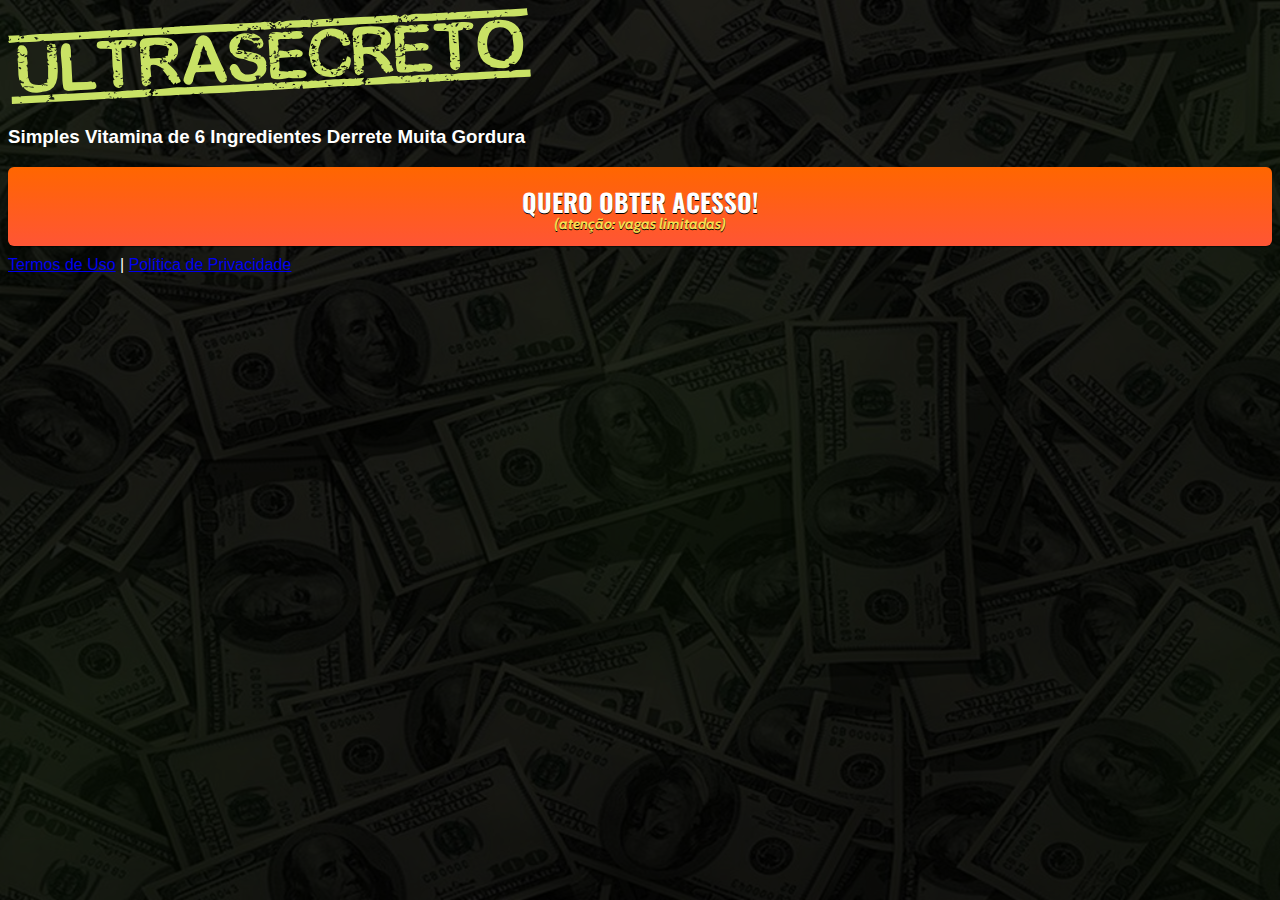
<file: index.html>
<!DOCTYPE html>
<html lang="pt-br">
  <head>
    <meta charset="utf-8">
    <meta name="viewport" content="width=device-width, initial-scale=1, shrink-to-fit=no">

    <link rel="stylesheet" href="https://stackpath.bootstrapcdn.com/bootstrap/4.1.3/css/bootstrap.min.css" integrity="sha384-MCw98/SFnGE8fJT3GXwEOngsV7Zt27NXFoaoApmYm81iuXoPkFOJwJ8ERdknLPMO" crossorigin="anonymous">

    <link rel="preconnect" href="https://fonts.googleapis.com">
    <link rel="preconnect" href="https://fonts.gstatic.com" crossorigin>
    <link href="https://fonts.googleapis.com/css2?family=Cabin:ital,wght@0,400;0,500;0,600;0,700;1,400;1,500;1,600;1,700&family=Dosis:wght@200;300;400;500;600;700;800&family=Oswald:wght@200;300;400;500;600;700&family=Signika:wght@300;400;500;600;700&display=swap" rel="stylesheet">

    <link rel="stylesheet" href="./assets/css/com.css">

    <!-- Título da Página -->
    <title>Método Extra Renda</title>
    
    <style type="text/css">
      body {
        color: white;
        background-image: url("assets/img/bg.jpeg");
        background-color: rgba(0, 0, 0, 0.6);
        background-position: center;
        background-size: cover;
        background-attachment: fixed;
        background-blend-mode: darken;
      }
    </style>

  </head>
  <body>
    
    <header class="py-4">
      <div class="container">
        <div class="row justify-content-center">
          <div class="col-lg-8 text-center">
            <!-- Imagem Ultrasecreto -->
            <img class="img-fluid" src="./assets/img/ultrasecreto.svg">

            <!-- Headline -->
            <h3 class="my-4"><b>Simples Vitamina de 6 Ingredientes Derrete Muita Gordura</b></h3>

            <!-- VSL -->
            <script type="text/javascript" id="scr_6226ac18aa8f7e000965d88e">var s=document.createElement("script");s.src="https://cdn.converteai.net/8b03b5e9-1e95-4b45-9063-037ac9b350ab/players/6226ac18aa8f7e000965d88e/player.js",s.async=!0,document.head.appendChild(s);</script>

            <!-- Botão -->
            <div id="cta1" class="mt-4 d-none">
              <a href="https://pay.kiwify.com.br/3rvQXiL" class="a-btn" style="text-decoration: none;">
                <span class="span-btn">QUERO OBTER ACESSO!</span>
                <span class="span-btn2">(atenção: vagas limitadas)</span>
              </a>
            </div>

            <!-- Termos de Uso e Política de Privacidade -->
            <div class="text-white mt-4"><a href="termos.html" class="text-white">Termos de Uso</a> | <a href="privacidade.html" class="text-white">Política de Privacidade</a></div>
          </div>
        </div>
      </div>
    </header>

    <script type="text/javascript">
      setTimeout(() => {document.getElementById("cta1").classList.remove("d-none")}, 0); // temporização da Call to Action (em milissegundos)
    </script>

    <script src="https://code.jquery.com/jquery-3.3.1.slim.min.js" integrity="sha384-q8i/X+965DzO0rT7abK41JStQIAqVgRVzpbzo5smXKp4YfRvH+8abtTE1Pi6jizo" crossorigin="anonymous"></script>
    <script src="https://cdnjs.cloudflare.com/ajax/libs/popper.js/1.14.3/umd/popper.min.js" integrity="sha384-ZMP7rVo3mIykV+2+9J3UJ46jBk0WLaUAdn689aCwoqbBJiSnjAK/l8WvCWPIPm49" crossorigin="anonymous"></script>
    <script src="https://stackpath.bootstrapcdn.com/bootstrap/4.1.3/js/bootstrap.min.js" integrity="sha384-ChfqqxuZUCnJSK3+MXmPNIyE6ZbWh2IMqE241rYiqJxyMiZ6OW/JmZQ5stwEULTy" crossorigin="anonymous"></script>
    <script src="./assets/js/com.js"></script>
  </body>
</html>
</file>
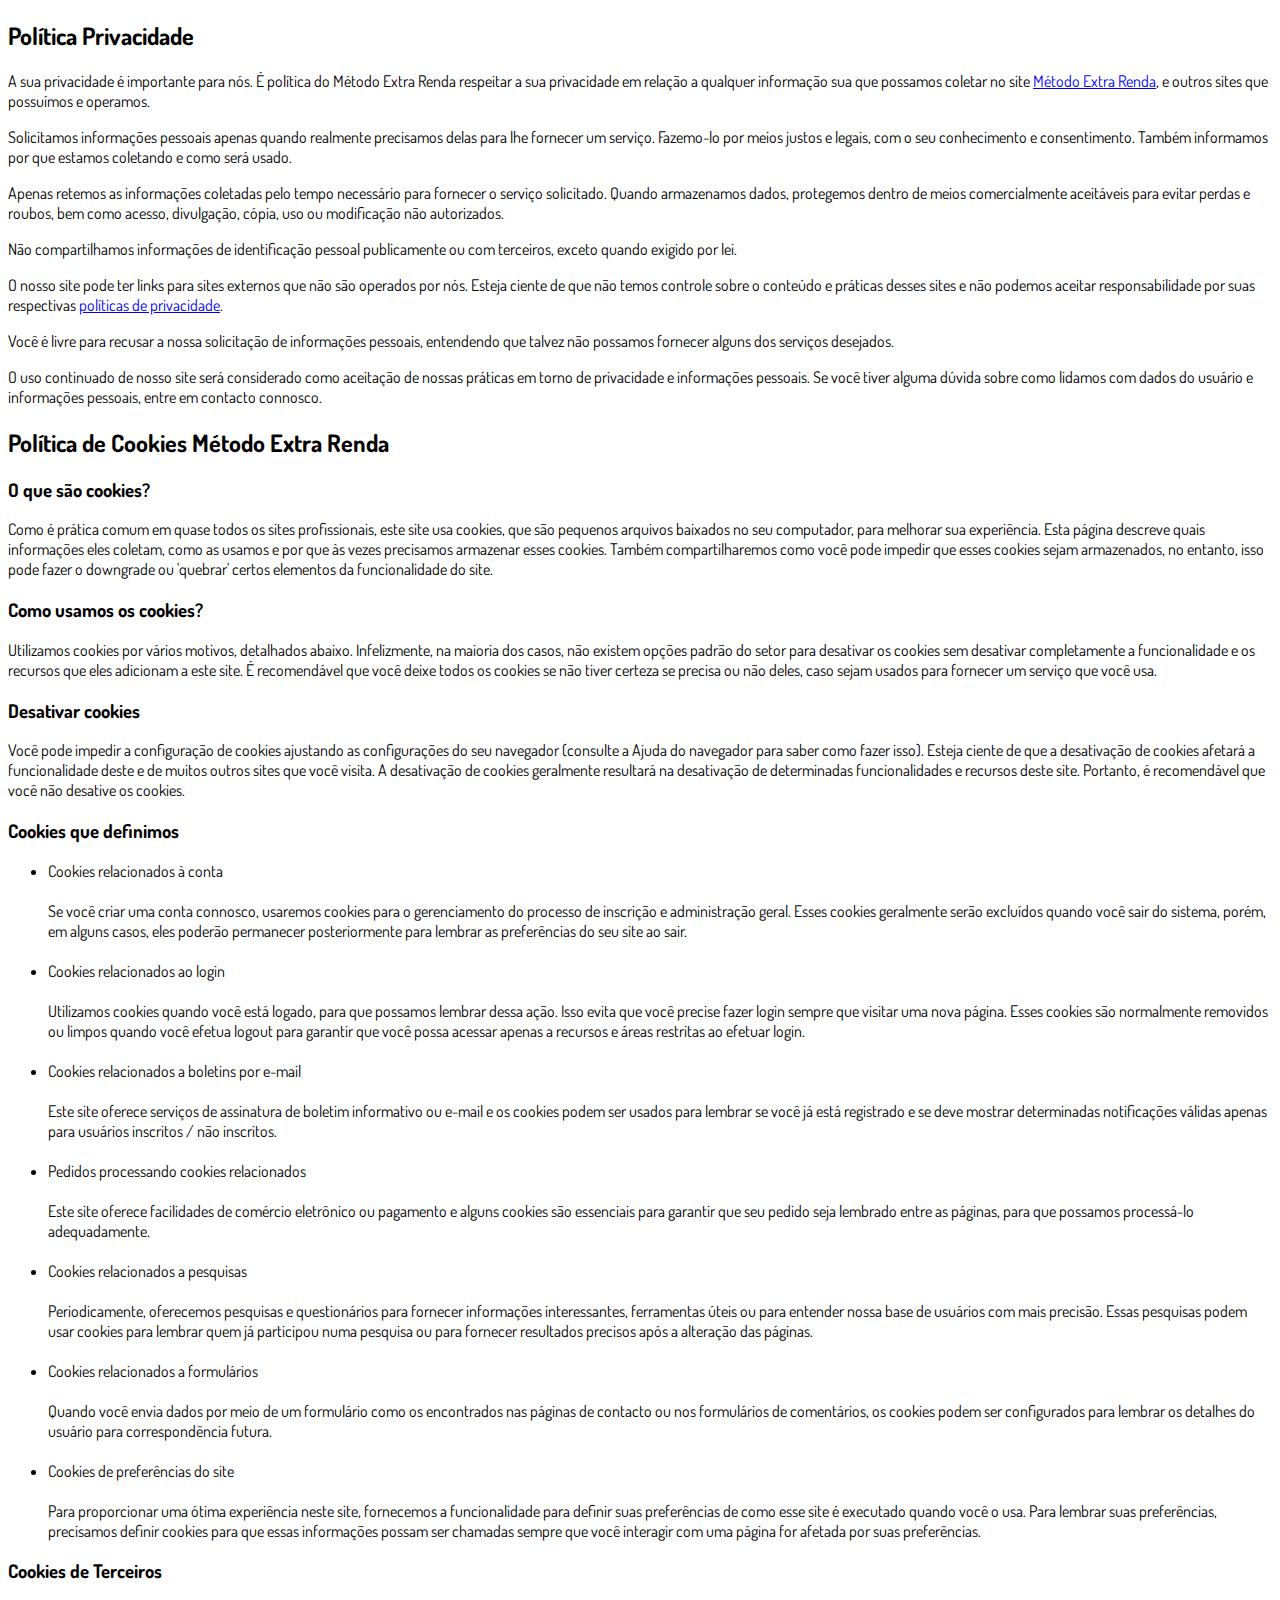
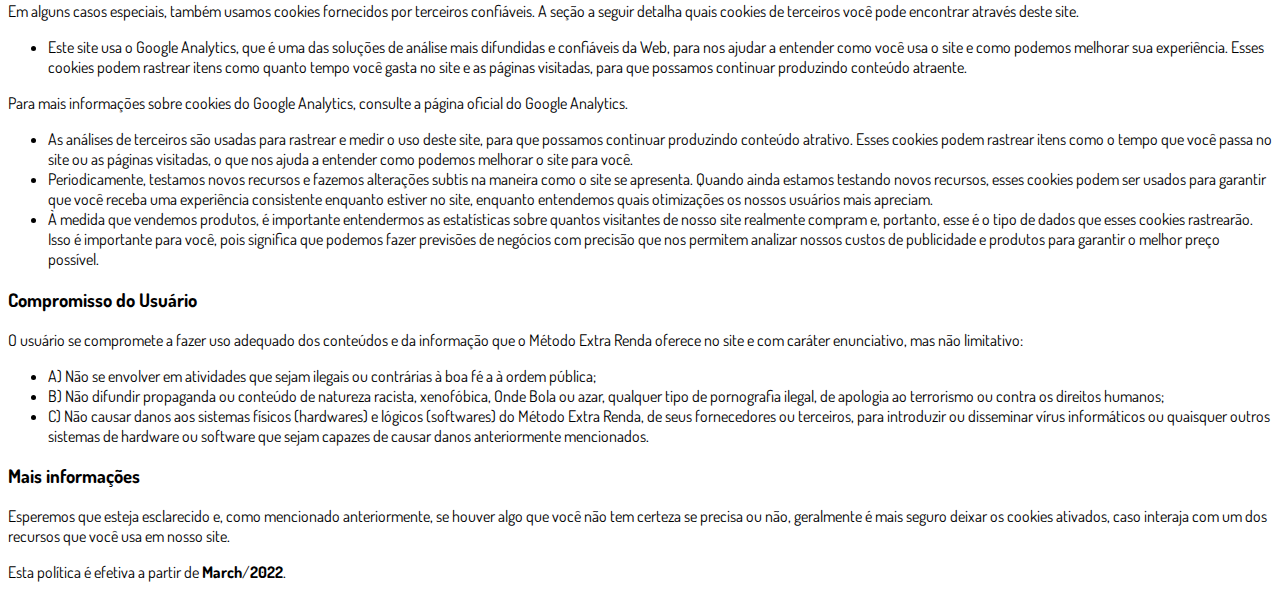
<file: privacidade.html>
<!DOCTYPE html>
<html lang="pt-br">
  <head>
    <meta charset="utf-8">
    <meta name="viewport" content="width=device-width, initial-scale=1, shrink-to-fit=no">

    <link rel="stylesheet" href="https://stackpath.bootstrapcdn.com/bootstrap/4.1.3/css/bootstrap.min.css" integrity="sha384-MCw98/SFnGE8fJT3GXwEOngsV7Zt27NXFoaoApmYm81iuXoPkFOJwJ8ERdknLPMO" crossorigin="anonymous">

    <link rel="preconnect" href="https://fonts.googleapis.com">
    <link rel="preconnect" href="https://fonts.gstatic.com" crossorigin>
    <link href="https://fonts.googleapis.com/css2?family=Dosis:wght@200;300;400;500;600;700;800&display=swap" rel="stylesheet">
    
    <!-- Ícone da Página -->
    <link rel="shortcut icon" type="image/jpg" href="./assets/img/favicon.png">

    <!-- Título da Página -->
    <title>Política de Privacidade | Método Extra Renda</title>
    
    <style type="text/css">
      body {
        font-family: 'Dosis', sans-serif;
      }
    </style>

  </head>
  <body>
    
    <div class="container py-5">
      <div class="row justify-content-center">
        <div class="col-lg-8">
          <h2>Política Privacidade</h2>                    <p>A sua privacidade é importante para nós. É política do Método Extra Renda respeitar a sua privacidade em relação a qualquer informação sua que possamos coletar no site <a href="#">Método Extra Renda</a>, e outros sites que possuímos e operamos.</p>                    <p>Solicitamos informações pessoais apenas quando realmente precisamos delas para lhe fornecer um serviço. Fazemo-lo por meios justos e legais, com o seu conhecimento e consentimento. Também informamos por que estamos coletando e como será usado.                    </p>                    <p>Apenas retemos as informações coletadas pelo tempo necessário para fornecer o serviço solicitado. Quando armazenamos dados, protegemos dentro de meios comercialmente aceitáveis ​​para evitar perdas e roubos, bem como acesso, divulgação, cópia, uso ou                        modificação não autorizados.</p>                    <p>Não compartilhamos informações de identificação pessoal publicamente ou com terceiros, exceto quando exigido por lei.</p>                    <p>O nosso site pode ter links para sites externos que não são operados por nós. Esteja ciente de que não temos controle sobre o conteúdo e práticas desses sites e não podemos aceitar responsabilidade por suas respectivas <a href='https://politicaprivacidade.com' target='_BLANK'>políticas de privacidade</a>.                    </p>                    <p>Você é livre para recusar a nossa solicitação de informações pessoais, entendendo que talvez não possamos fornecer alguns dos serviços desejados.</p>                    <p>O uso continuado de nosso site será considerado como aceitação de nossas práticas em torno de privacidade e informações pessoais. Se você tiver alguma dúvida sobre como lidamos com dados do usuário e informações pessoais, entre em contacto connosco.</p>                    <h2>Política de Cookies Método Extra Renda</h2>                    <h3>O que são cookies?</h3>                    <p>Como é prática comum em quase todos os sites profissionais, este site usa cookies, que são pequenos arquivos baixados no seu computador, para melhorar sua experiência. Esta página descreve quais informações eles coletam, como as usamos e por que às vezes                        precisamos armazenar esses cookies. Também compartilharemos como você pode impedir que esses cookies sejam armazenados, no entanto, isso pode fazer o downgrade ou 'quebrar' certos elementos da funcionalidade do site.</p>                    <h3>Como usamos os cookies?</h3>                    <p>Utilizamos cookies por vários motivos, detalhados abaixo. Infelizmente, na maioria dos casos, não existem opções padrão do setor para desativar os cookies sem desativar completamente a funcionalidade e os recursos que eles adicionam a este site. É recomendável                        que você deixe todos os cookies se não tiver certeza se precisa ou não deles, caso sejam usados ​​para fornecer um serviço que você usa.</p>                    <h3>Desativar cookies</h3>                    <p>Você pode impedir a configuração de cookies ajustando as configurações do seu navegador (consulte a Ajuda do navegador para saber como fazer isso). Esteja ciente de que a desativação de cookies afetará a funcionalidade deste e de muitos outros sites que                        você visita. A desativação de cookies geralmente resultará na desativação de determinadas funcionalidades e recursos deste site. Portanto, é recomendável que você não desative os cookies.</p>                    <h3>Cookies que definimos</h3>                    <ul>                        <li>                            Cookies relacionados à conta<br><br> Se você criar uma conta connosco, usaremos cookies para o gerenciamento do processo de inscrição e administração geral. Esses cookies geralmente serão excluídos quando você sair do sistema, porém, em alguns                            casos, eles poderão permanecer posteriormente para lembrar as preferências do seu site ao sair.<br><br>                        </li>                        <li>                            Cookies relacionados ao login<br><br> Utilizamos cookies quando você está logado, para que possamos lembrar dessa ação. Isso evita que você precise fazer login sempre que visitar uma nova página. Esses cookies são normalmente removidos ou limpos                            quando você efetua logout para garantir que você possa acessar apenas a recursos e áreas restritas ao efetuar login.<br><br>                        </li>                        <li>                            Cookies relacionados a boletins por e-mail<br><br> Este site oferece serviços de assinatura de boletim informativo ou e-mail e os cookies podem ser usados ​​para lembrar se você já está registrado e se deve mostrar determinadas notificações                            válidas apenas para usuários inscritos / não inscritos.<br><br>                        </li>                        <li>                            Pedidos processando cookies relacionados<br><br> Este site oferece facilidades de comércio eletrônico ou pagamento e alguns cookies são essenciais para garantir que seu pedido seja lembrado entre as páginas, para que possamos processá-lo adequadamente.<br><br>                        </li>                        <li>                            Cookies relacionados a pesquisas<br><br> Periodicamente, oferecemos pesquisas e questionários para fornecer informações interessantes, ferramentas úteis ou para entender nossa base de usuários com mais precisão. Essas pesquisas podem usar cookies                            para lembrar quem já participou numa pesquisa ou para fornecer resultados precisos após a alteração das páginas.<br><br>                        </li>                        <li>                            Cookies relacionados a formulários<br><br> Quando você envia dados por meio de um formulário como os encontrados nas páginas de contacto ou nos formulários de comentários, os cookies podem ser configurados para lembrar os detalhes do usuário                            para correspondência futura.<br><br>                        </li>                        <li>                            Cookies de preferências do site<br><br> Para proporcionar uma ótima experiência neste site, fornecemos a funcionalidade para definir suas preferências de como esse site é executado quando você o usa. Para lembrar suas preferências, precisamos                            definir cookies para que essas informações possam ser chamadas sempre que você interagir com uma página for afetada por suas preferências.<br>                        </li>                    </ul>                    <h3>Cookies de Terceiros</h3>                    <p>Em alguns casos especiais, também usamos cookies fornecidos por terceiros confiáveis. A seção a seguir detalha quais cookies de terceiros você pode encontrar através deste site.</p>                    <ul>                        <li>                            Este site usa o Google Analytics, que é uma das soluções de análise mais difundidas e confiáveis ​​da Web, para nos ajudar a entender como você usa o site e como podemos melhorar sua experiência. Esses cookies podem rastrear itens como quanto tempo                            você gasta no site e as páginas visitadas, para que possamos continuar produzindo conteúdo atraente.                        </li>                    </ul>                    <p>Para mais informações sobre cookies do Google Analytics, consulte a página oficial do Google Analytics.</p>                    <ul>                        <li>                            As análises de terceiros são usadas para rastrear e medir o uso deste site, para que possamos continuar produzindo conteúdo atrativo. Esses cookies podem rastrear itens como o tempo que você passa no site ou as páginas visitadas, o que nos ajuda a entender                            como podemos melhorar o site para você.</li>                        <li>                            Periodicamente, testamos novos recursos e fazemos alterações subtis na maneira como o site se apresenta. Quando ainda estamos testando novos recursos, esses cookies podem ser usados ​​para garantir que você receba uma experiência consistente enquanto                            estiver no site, enquanto entendemos quais otimizações os nossos usuários mais apreciam.</li>                        <li>                            À medida que vendemos produtos, é importante entendermos as estatísticas sobre quantos visitantes de nosso site realmente compram e, portanto, esse é o tipo de dados que esses cookies rastrearão. Isso é importante para você, pois significa que podemos                            fazer previsões de negócios com precisão que nos permitem analizar nossos custos de publicidade e produtos para garantir o melhor preço possível.</li>                                            </ul>                    <h3>Compromisso do Usuário</h3>                                <p>O usuário se compromete a fazer uso adequado dos conteúdos e da informação que o Método Extra Renda oferece no site e com caráter enunciativo, mas não limitativo:</p>                                        <ul>                        <li>A) Não se envolver em atividades que sejam ilegais ou contrárias à boa fé a à ordem pública;</li>                        <li>B) Não difundir propaganda ou conteúdo de natureza racista, xenofóbica, <a style='color: inherit !important; text-decoration:none !important;' href='https://ondeapostar.pt/onde-da-a-bola/'>Onde Bola</a> ou azar, qualquer tipo de pornografia ilegal, de apologia ao terrorismo ou contra os direitos humanos;</li>                        <li>C) Não causar danos aos sistemas físicos (hardwares) e lógicos (softwares) do Método Extra Renda, de seus fornecedores ou terceiros, para introduzir ou disseminar vírus informáticos ou quaisquer outros sistemas de hardware ou software que sejam capazes de causar danos anteriormente mencionados.</li>                    </ul>                                        <h3>Mais informações</h3>                    <p>Esperemos que esteja esclarecido e, como mencionado anteriormente, se houver algo que você não tem certeza se precisa ou não, geralmente é mais seguro deixar os cookies ativados, caso interaja com um dos recursos que você usa em nosso site.</p>                    <p>Esta política é efetiva a partir de <strong>March</strong>/<strong>2022</strong>.</p>
        </div>
      </div>
    </div>

    <script src="https://code.jquery.com/jquery-3.3.1.slim.min.js" integrity="sha384-q8i/X+965DzO0rT7abK41JStQIAqVgRVzpbzo5smXKp4YfRvH+8abtTE1Pi6jizo" crossorigin="anonymous"></script>
    <script src="https://cdnjs.cloudflare.com/ajax/libs/popper.js/1.14.3/umd/popper.min.js" integrity="sha384-ZMP7rVo3mIykV+2+9J3UJ46jBk0WLaUAdn689aCwoqbBJiSnjAK/l8WvCWPIPm49" crossorigin="anonymous"></script>
    <script src="https://stackpath.bootstrapcdn.com/bootstrap/4.1.3/js/bootstrap.min.js" integrity="sha384-ChfqqxuZUCnJSK3+MXmPNIyE6ZbWh2IMqE241rYiqJxyMiZ6OW/JmZQ5stwEULTy" crossorigin="anonymous"></script>
  </body>
</html>
</file>
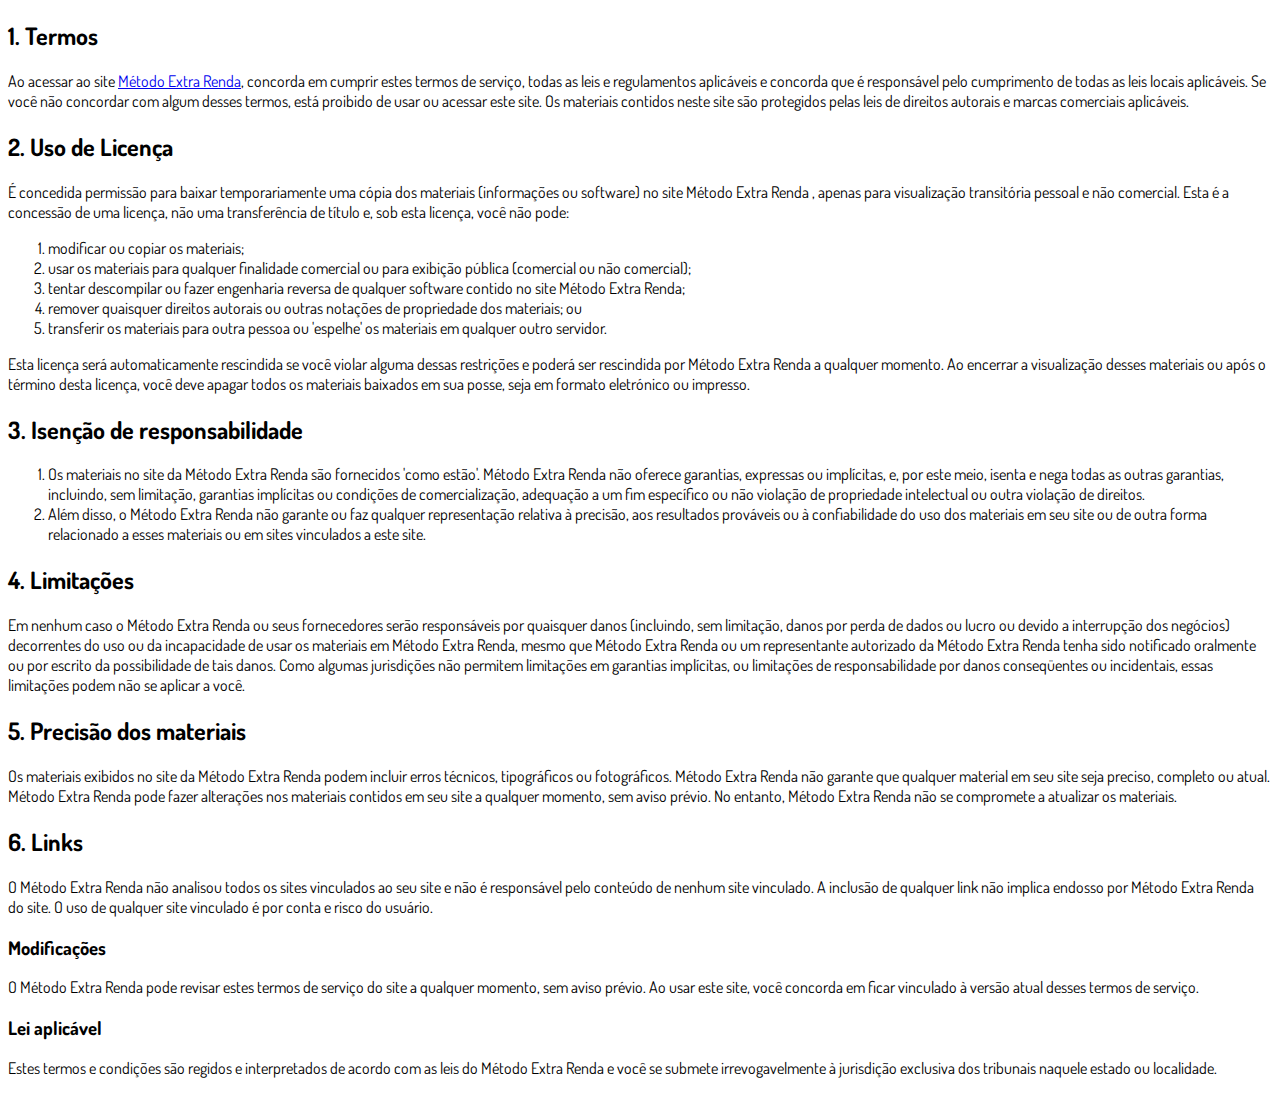
<file: termos.html>
<!DOCTYPE html>
<html lang="pt-br">
  <head>
    <meta charset="utf-8">
    <meta name="viewport" content="width=device-width, initial-scale=1, shrink-to-fit=no">

    <link rel="stylesheet" href="https://stackpath.bootstrapcdn.com/bootstrap/4.1.3/css/bootstrap.min.css" integrity="sha384-MCw98/SFnGE8fJT3GXwEOngsV7Zt27NXFoaoApmYm81iuXoPkFOJwJ8ERdknLPMO" crossorigin="anonymous">

    <link rel="preconnect" href="https://fonts.googleapis.com">
    <link rel="preconnect" href="https://fonts.gstatic.com" crossorigin>
    <link href="https://fonts.googleapis.com/css2?family=Dosis:wght@200;300;400;500;600;700;800&display=swap" rel="stylesheet">
    
    <!-- Ícone da Página -->
    <link rel="shortcut icon" type="image/jpg" href="./assets/img/favicon.png">

    <!-- Título da Página -->
    <title>Termos de Uso | Método Extra Renda</title>
    
    <style type="text/css">
      body {
        font-family: 'Dosis', sans-serif;
      }
    </style>

  </head>
  <body>
    
    <div class="container py-5">
      <div class="row justify-content-center">
        <div class="col-lg-8">
          <h2>1. Termos</h2>            <p>Ao acessar ao site <a href='#'>Método Extra Renda</a>, concorda em cumprir estes termos de serviço, todas as leis e regulamentos aplicáveis ​​e concorda que é responsável pelo cumprimento de todas as leis locais aplicáveis. Se você não concordar com algum                desses termos, está proibido de usar ou acessar este site. Os materiais contidos neste site são protegidos pelas leis de direitos autorais e marcas comerciais aplicáveis.</p>            <h2>2. Uso de Licença</h2>            <p>É concedida permissão para baixar temporariamente uma cópia dos materiais (informações ou software) no site Método Extra Renda , apenas para visualização transitória pessoal e não comercial. Esta é a concessão de uma licença, não uma transferência de título e,                sob esta licença, você não pode: </p>            <ol>            <li>modificar ou copiar os materiais;  </li>            <li>usar os materiais para qualquer finalidade comercial ou para exibição pública (comercial ou não comercial);  </li>            <li>tentar descompilar ou fazer engenharia reversa de qualquer software contido no site Método Extra Renda;  </li>            <li>remover quaisquer direitos autorais ou outras notações de propriedade dos materiais; ou  </li>            <li>transferir os materiais para outra pessoa ou 'espelhe' os materiais em qualquer outro servidor.</li>            </ol>            <p>Esta licença será automaticamente rescindida se você violar alguma dessas restrições e poderá ser rescindida por Método Extra Renda a qualquer momento. Ao encerrar a visualização desses materiais ou após o término desta licença, você deve apagar todos os materiais                baixados em sua posse, seja em formato eletrónico ou impresso.</p>            <h2>3. Isenção de responsabilidade</h2>            <ol>            <li>Os materiais no site da Método Extra Renda são fornecidos 'como estão'. Método Extra Renda não oferece garantias, expressas ou implícitas, e, por este meio, isenta e nega todas as outras garantias, incluindo, sem limitação, garantias implícitas ou condições de comercialização,            adequação a um fim específico ou não violação de propriedade intelectual ou outra violação de direitos. </li>            <li>Além disso, o Método Extra Renda não garante ou faz qualquer representação relativa à precisão, aos resultados prováveis ​​ou à confiabilidade do uso dos            materiais em seu site ou de outra forma relacionado a esses materiais ou em sites vinculados a este site.</li>            </ol>            <h2>4. Limitações</h2>            <p>Em nenhum caso o Método Extra Renda ou seus fornecedores serão responsáveis ​​por quaisquer danos (incluindo, sem limitação, danos por perda de dados ou lucro ou devido a interrupção dos negócios) decorrentes do uso ou da incapacidade de usar os materiais em Método Extra Renda,                mesmo que Método Extra Renda ou um representante autorizado da Método Extra Renda tenha sido notificado oralmente ou por escrito da possibilidade de tais danos. Como algumas jurisdições não permitem limitações em garantias implícitas, ou limitações de responsabilidade                por danos conseqüentes ou incidentais, essas limitações podem não se aplicar a você.</p>            <h2>5. Precisão dos materiais</h2>            <p>Os materiais exibidos no site da Método Extra Renda podem incluir erros técnicos, tipográficos ou fotográficos. Método Extra Renda não garante que qualquer material em seu site seja preciso, completo ou atual. Método Extra Renda pode fazer alterações nos materiais contidos em seu                site a qualquer momento, sem aviso prévio. No entanto, Método Extra Renda não se compromete a atualizar os materiais.</p>            <h2>6. Links</h2>            <p>O Método Extra Renda não analisou todos os sites vinculados ao seu site e não é responsável pelo conteúdo de nenhum site vinculado. A inclusão de qualquer link não implica endosso por Método Extra Renda do site. O uso de qualquer site vinculado é por conta e risco do usuário.</p>            </p>            <h3>Modificações</h3>            <p>O Método Extra Renda pode revisar estes termos de serviço do site a qualquer momento, sem aviso prévio. Ao usar este site, você concorda em ficar vinculado à versão atual desses termos de serviço.</p>            <h3>Lei aplicável</h3>            <p>Estes termos e condições são regidos e interpretados de acordo com as leis do Método Extra Renda e você se submete irrevogavelmente à jurisdição exclusiva dos tribunais naquele estado ou localidade.</p>
        </div>
      </div>
    </div>

    <script src="https://code.jquery.com/jquery-3.3.1.slim.min.js" integrity="sha384-q8i/X+965DzO0rT7abK41JStQIAqVgRVzpbzo5smXKp4YfRvH+8abtTE1Pi6jizo" crossorigin="anonymous"></script>
    <script src="https://cdnjs.cloudflare.com/ajax/libs/popper.js/1.14.3/umd/popper.min.js" integrity="sha384-ZMP7rVo3mIykV+2+9J3UJ46jBk0WLaUAdn689aCwoqbBJiSnjAK/l8WvCWPIPm49" crossorigin="anonymous"></script>
    <script src="https://stackpath.bootstrapcdn.com/bootstrap/4.1.3/js/bootstrap.min.js" integrity="sha384-ChfqqxuZUCnJSK3+MXmPNIyE6ZbWh2IMqE241rYiqJxyMiZ6OW/JmZQ5stwEULTy" crossorigin="anonymous"></script>
  </body>
</html>
</file>
<file: assets/css/com.css>
@media (max-width: 768px) {
  .video-player {
    width: 100%;
    background: 0 0;
  }
  .video-player iframe {
    width: 100%;
    height: 100%;
    top: 0;
    margin: auto;
  }
  #frame {
    width: 100%;
    height: 100%;
    top: 0;
    margin: auto;
  }
}

* {
  font-family: helvetica, arial, sans-serif;
}

body {
  font-size: 16px;
}

.fb-comments {
  border: 1px solid #e9ebee;
  border-radius: 3px;
  padding: 0 15px;
  padding-bottom: 15px;
  margin: auto;
  position: relative;
  color: #4267b2;
}

.fb-comments-header {
  padding: 15px 0;
  border-bottom: 1px solid #e9ebee;
}

.fb-comments-header span {
  color: #000;
  font-weight: 700;
  font-size: 0.9em;
}

.fb-comments-comment {
  border: none;
  padding: 0;
  margin: 10px 0;
  width: 100%;
}

.fb-comments-reply-wrapper {
  margin-left: 60px;
  border-left: 1px dotted #e9ebee;
  padding-left: 5px;
}

tr,
td {
  border: none;
  margin: 0;
}

td {
  padding: 2.5px;
}

tr {
  padding: 2.5px 0;
}

.fb-comments-comment-img {
  vertical-align: top;
  width: 48px;
  padding-right: 5px;
}

.fb-comments-comment-img img {
  max-width: 48px;
  border-radius: 25px;
}

.fb-comments-comment-name {
  font-size: 0.85em;
}

.fb-comments-comment-name name {
  color: #365899;
  text-decoration: none;
  font-weight: 700;
  cursor: pointer;
  cursor: hand;
}

.fb-comments-comment-name name:hover {
  text-decoration: underline;
}

.fb-comments-comment-name occupation {
  color: #90949c;
}

.fb-comments-comment-text {
  font-size: 0.9em;
  color: #000;
  border-radius: 21px;
  background-color: #eaebef;
  padding: 10px 20px;
}

.fb-comments-comment-actions like,
.fb-comments-comment-actions reply {
  font-size: 0.75em;
  color: #4267b2;
  text-decoration: none;
  cursor: pointer;
  cursor: hand;
}

.fb-comments-comment-actions like.liked {
  color: #90949c;
}

.fb-comments-comment-actions like:hover,
.fb-comments-comment-actions reply:hover {
  text-decoration: underline;
}

.fb-comments-comment-actions likes {
  font-size: 13px;
  background: url(https://cloudcode.site/likes.png);
  background-repeat: no-repeat;
  padding-left: 43px;
  padding-right: 6px;
  padding-top: 3px;
  padding-bottom: 2px;
  margin-top: -10px;
  float: right;
  background-color: #fff;
  border: solid #eaebef;
  border-radius: 19px;
}

.fb-comments-comment-actions date {
  font-size: 0.75em;
  color: #90949c;
  text-decoration: none;
  cursor: pointer;
  cursor: hand;
}

.fb-comments-comment-actions date:hover {
  text-decoration: underline;
}

.fb-comments-loadmore {
  background: #4080ff;
  border: 1px solid #4080ff;
  border-radius: 3px;
  box-sizing: border-box;
  color: #fff;
  font-size: 14px;
  padding: 0.875em;
  text-shadow: none;
  width: 100%;
  font-weight: 700;
  cursor: hand;
  cursor: pointer;
}

.fb-reply-input {
  border: 1px solid lightgrey;
  border-radius: 3px;
  width: 100%;
  padding: 5px 7.5px;
  font-size: 0.75em;
  color: #000;
  outline: none;
}

.fb-reply-input:hover,
.fb-reply-button:hover {
  outline: none;
}

.fb-reply-button {
  background: #4080ff;
  border: 1px solid #4080ff;
  border-radius: 3px;
  box-sizing: border-box;
  color: #fff;
  font-size: 0.75em;
  padding: 5px 7.5px;
  text-shadow: none;
  width: 100%;
  font-weight: 700;
  cursor: hand;
  cursor: pointer;
  outline: none;
}

.bbtn {
  width: 100%;
  max-width: 449px;
}

@media (max-width: 768px) {
  .video-player {
    margin-top: 0 !important;
  }
}

.a-btn {
      text-decoration: none;
      -webkit-font-smoothing: antialiased;
      margin: 0;
      border: 0; 
      font: inherit; 
      vertical-align: baseline;
      color: #2e82bc; 
      outline: 0; 
      line-height: 1; 
      text-align: center; 
      position:relative!important; display: inline-block!important;
      border-style: solid; 
      width: 100%; padding-left: 0!important; padding-right: 0!important; 
      margin-bottom: 10px; 
      padding: 22px 44px; border-color: #ff5535; border-width: 0px; 
      border-radius: 6px; 
      background: linear-gradient(to bottom, #ff6600 0%, #ff5535 100%); 
      box-shadow: 0px 1px 1px 0px rgba(0,0,0,0.5); 
      text-decoration: none!important;
    }
    .span-btn {
      text-decoration: none;
      -webkit-font-smoothing: antialiased; 
      text-align: center;
      margin: 0; 
      border: 0; 
      font: inherit;
      vertical-align: baseline;
      display: block; 
      position: relative; 
      z-index: 1; 
      padding: 0 15px; 
      white-space: normal; 
      font-size: 25px;
      color: #ffffff; 
      font-family: Oswald; 
      font-weight: bold; 
      text-shadow: #000000 0px 1px 0px;
      text-decoration: none;
    }
    .span-btn2 {
      -webkit-font-smoothing: antialiased; 
      text-align: center;
      padding: 0; border: 0;
      font: inherit; 
      vertical-align: baseline; 
      display: block; 
      position: relative;
      z-index: 1; 
      margin: .2em 0 -.5em; 
      font-size: 15px; 
      color: #f5e051; 
      font-family: Cabin; 
      font-weight: bold; 
      font-style: italic;
      text-shadow: #000000 0px 1px 0px;
    }
</file>
